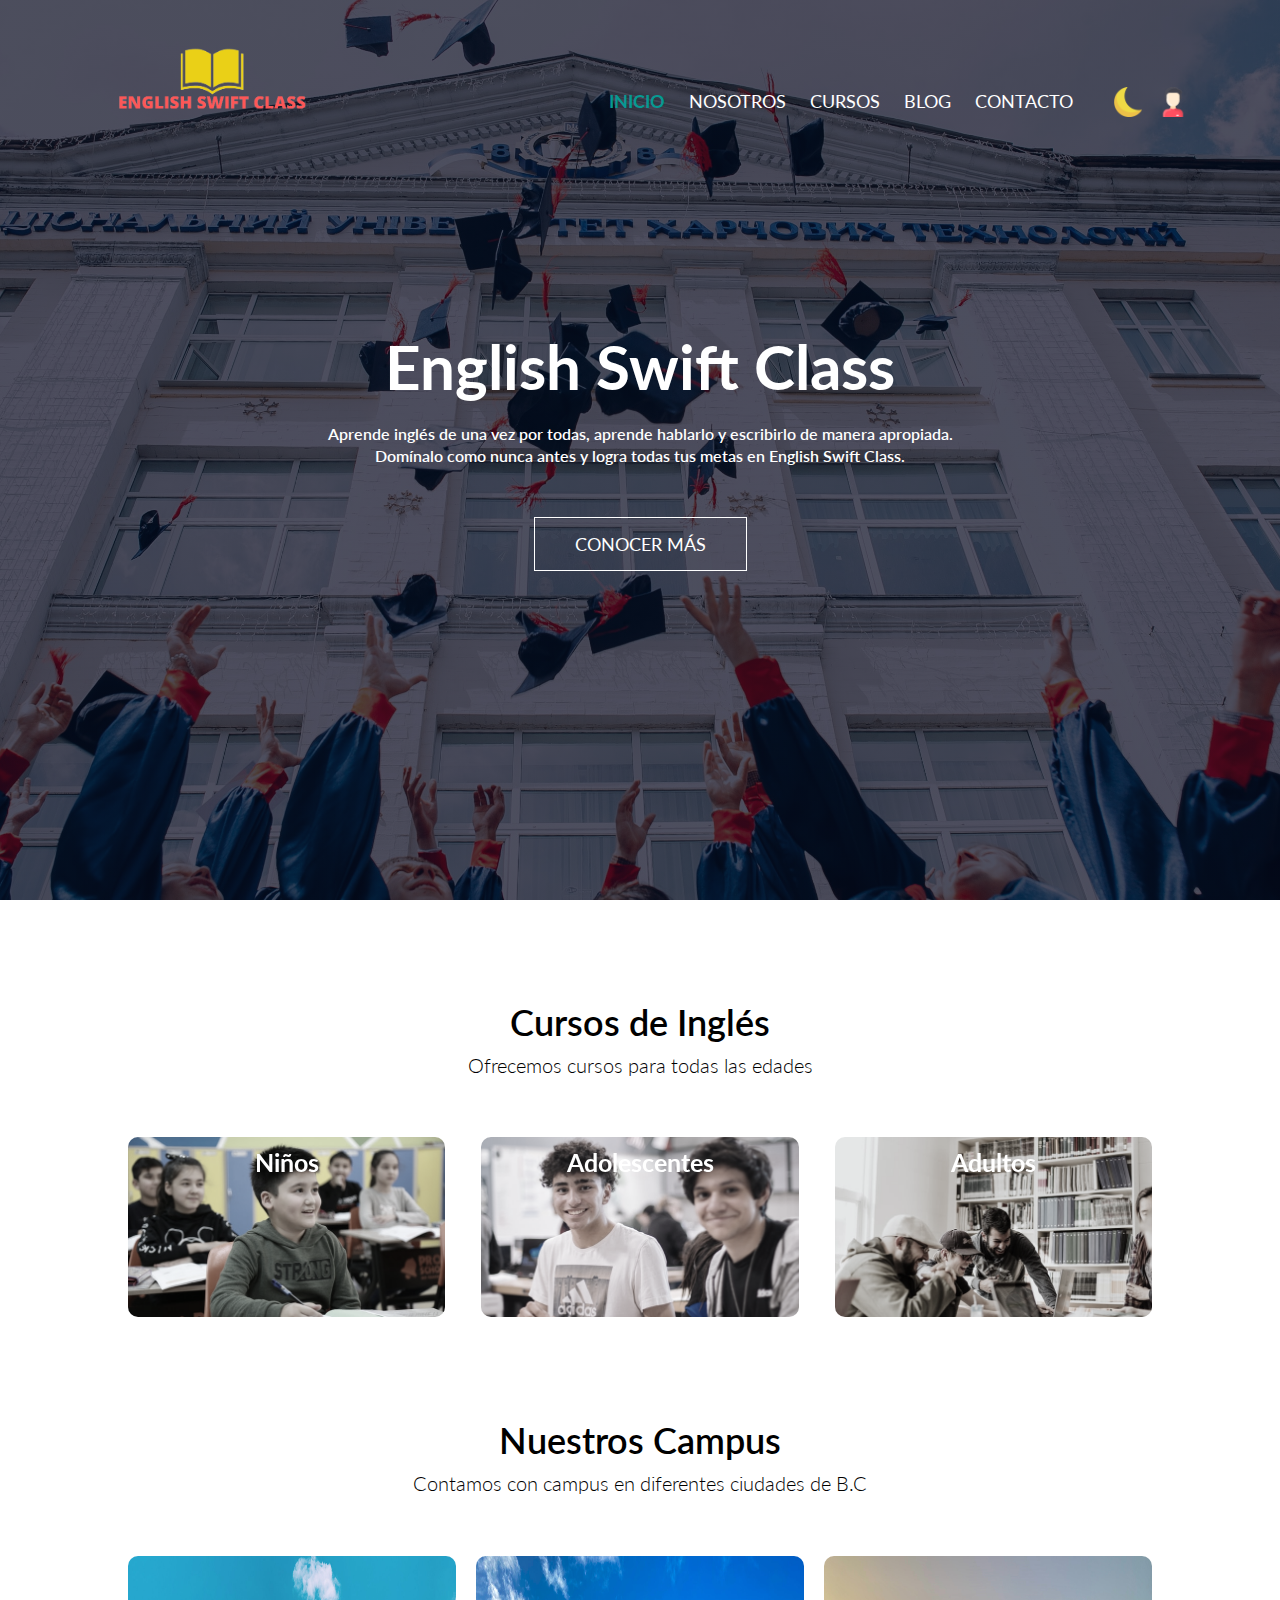
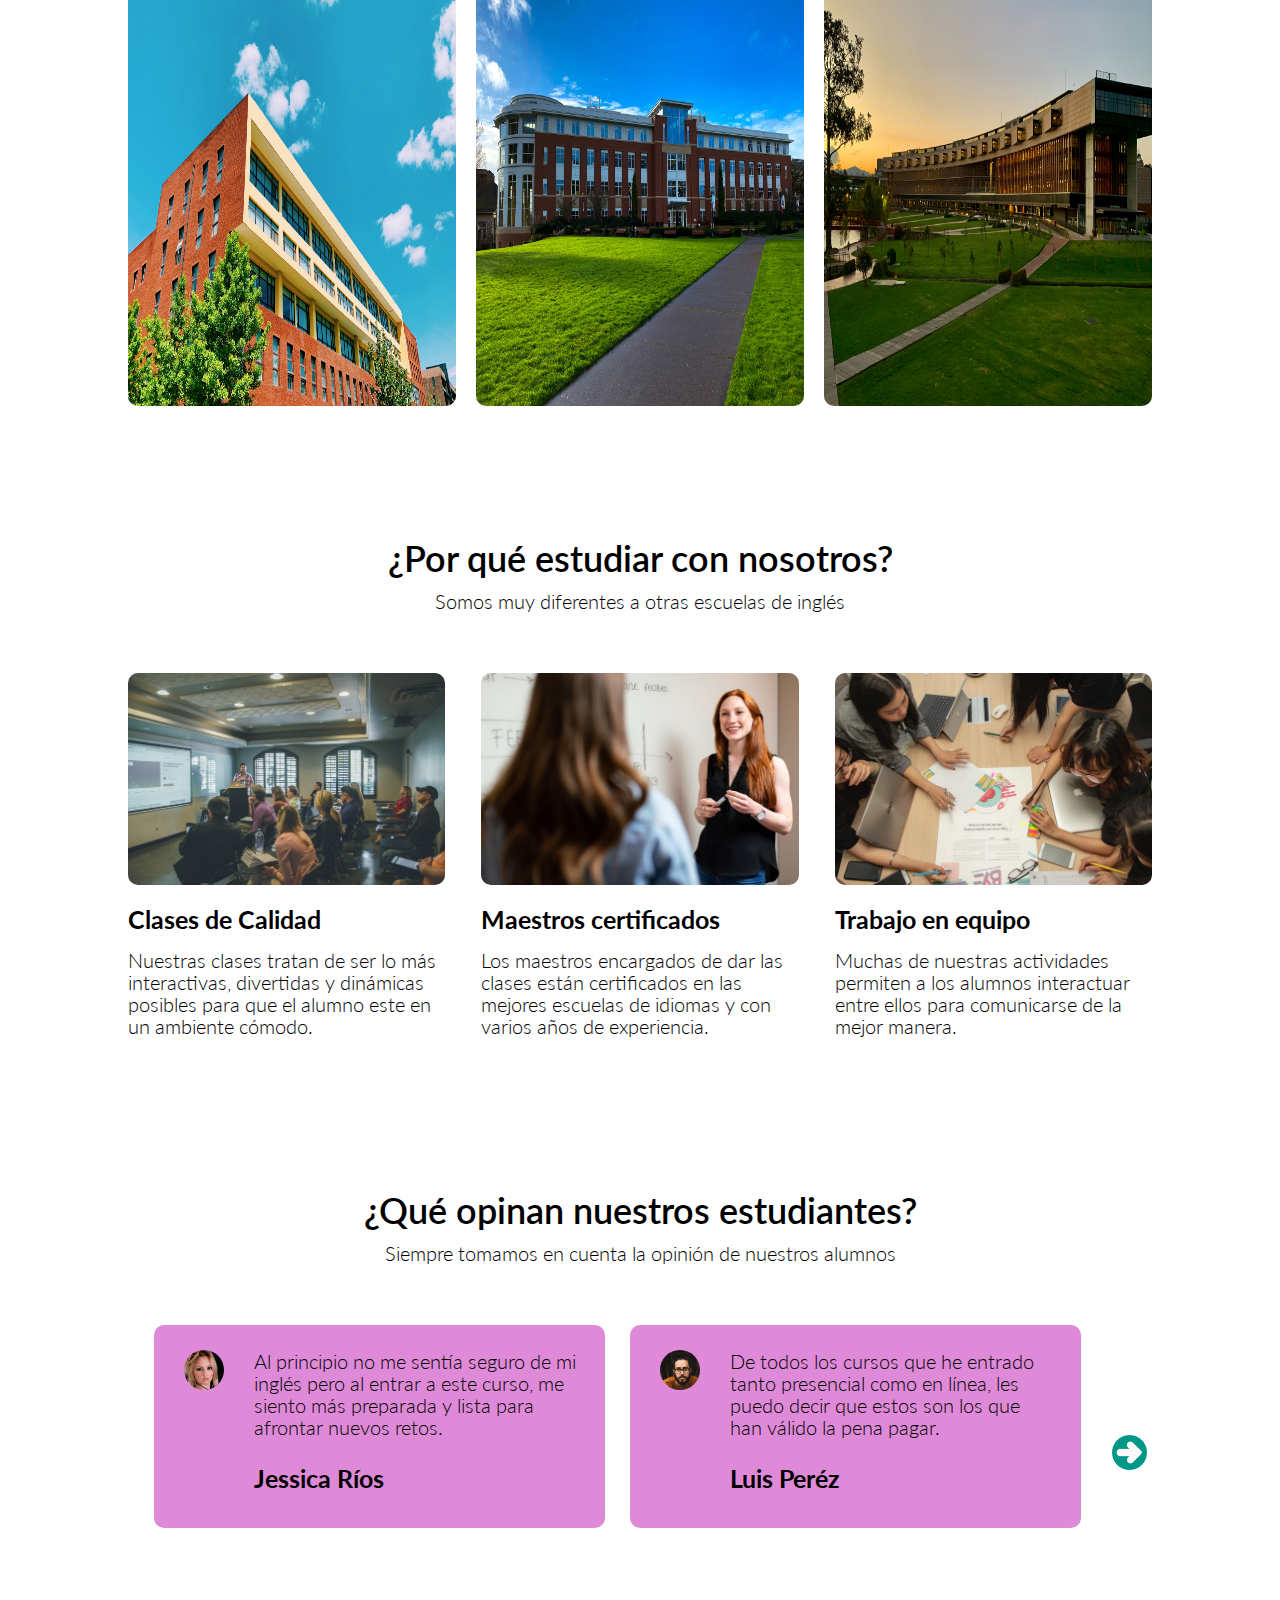
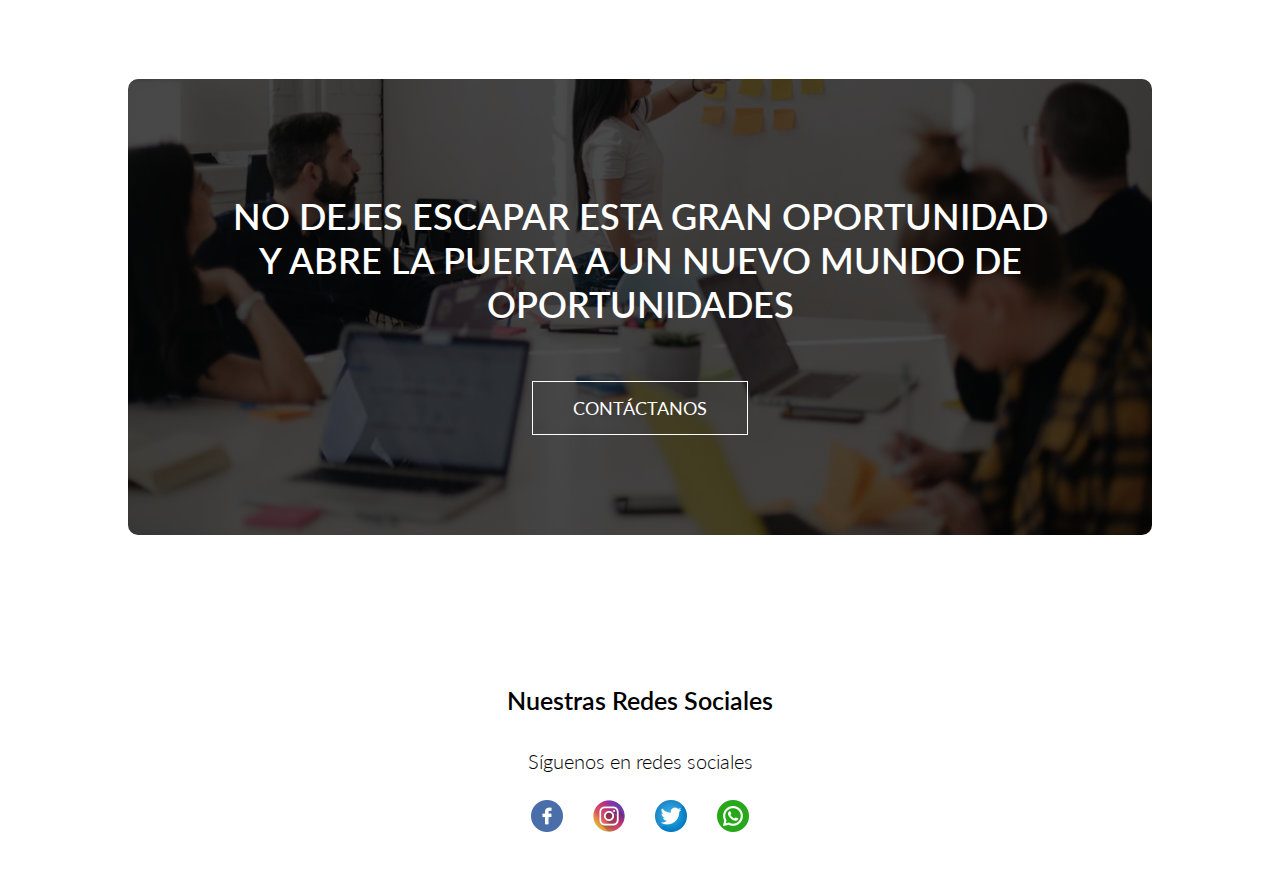
<file: index.html>
<!DOCTYPE html>
<html lang="en">
<head>
    <meta charset="UTF-8">
    <meta http-equiv="X-UA-Compatible" content="IE=edge">
    <meta name="viewport" content="width=device-width, initial-scale=1.0">
    <title>English Swift Class - Escuela de Ingl&eacute;s</title>
    <link rel="stylesheet" href="styles/style.css">
    <link rel="preconnect" href="https://fonts.googleapis.com">
<link rel="preconnect" href="https://fonts.gstatic.com" crossorigin>
<link href="https://fonts.googleapis.com/css2?family=Lato:wght@300;400;700&display=swap" rel="stylesheet">
</head>
<body>
    <!--Inicio del Header-->
    <header class="header-main">

        <!--Navegador-->
        <nav>
            <a href="index.html"><img src="img/logo_switf class.png" alt="logo"></a>

            <div class="nav-links">
                <img class="fas close" src="img/close.png" alt="">
                <ul>
                    <li><a href="index.html">INICIO</a></li>
                    <li><a href="about.html">NOSOTROS</a></li>
                    <li><a href="courses.html">CURSOS</a></li>
                    <li><a href="blog.html">BLOG</a></li>
                    <li><a href="contact.html">CONTACTO</a></li>
                </ul>
            </div>
            <div class="icons-links">
                <img class="fas bars" src="img/menu.png" alt="bars">
                <img class="dark_mode" src="img/moon.png" alt="dark_image">
                <a href="login.html"><img class="user" src="img/man.png" alt="user"></a> 
            </div>

        </nav>
        <!--Fin Navegador-->

        <!--Contenido principal-->
        <div class="main-text">
            <h1>English Swift Class</h1>
            <p>Aprende ingl&eacute;s de una vez por todas, aprende hablarlo y escribirlo de manera apropiada.
                <br>Dom&iacute;nalo como nunca antes y logra todas tus metas en English Swift Class.
            </p>

            <a href="about.html" class="btn more">Conocer m&aacute;S</a>
        </div>
        <!-- Fin Contenido principal-->
    </header>
    <!--Fin del Header-->


    <!--Inicio Main-->
    <main>
        <!--Seccion Cursos-->
        <section class="course">
            <h1>Cursos de Ingl&eacute;s</h1>
            <p>Ofrecemos cursos para todas las edades</p>

            <div class="row">
                <div class="course-col">
                    <h3>Ni&ntilde;os</h3>
                </div>

                <div class="course-col">
                    <h3>Adolescentes</h3>
                </div>

                <div class="course-col">
                    <h3>Adultos</h3>
                </div>
            </div>
    </section>

    <!--Seccion Campus-->
    <section class="campus">
        <h1>Nuestros Campus</h1>
        <p>Contamos con campus en diferentes ciudades de B.C</p>

        <div class="row">
            <div class="campus-col">
                <img src="img/mexicali.jpg" alt="mexicali">
                <div class="layer">
                    <h3>Mexicali</h3>
                </div>
            </div>
            <div class="campus-col">
                <img src="img/tijuana.jpg" alt="tijuana">
                <div class="layer">
                    <h3>Tijuana</h3>
                </div>
            </div>
            <div class="campus-col">
                <img src="img/ensenada.jpg" alt="ensenada">
                <div class="layer">
                    <h3>Ensenada</h3>
                </div>
            </div>
        </div>
    </section>

    <!--Facilidades-->
    <section class="facilities">
        <h1>¿Por qu&eacute; estudiar con nosotros?</h1>
        <p>Somos muy diferentes a otras escuelas de ingl&eacute;s</p>

        <div class="row">
            <div class="facilities-col">
                <img src="img/classes.jpg" alt="clases">
                <h3>Clases de Calidad</h3>
                <p>Nuestras clases tratan de ser lo m&aacute;s interactivas, divertidas y din&aacute;micas posibles
                    para que el alumno este en un ambiente c&oacute;modo.
                </p>
            </div>

            <div class="facilities-col">
                <img src="img/teachers.jpg" alt="maestros">
                <h3>Maestros certificados</h3>
                <p>Los maestros encargados de dar las clases est&aacute;n certificados en las mejores escuelas 
                    de idiomas y con varios a&ntilde;os de experiencia.
                </p>
            </div>

            <div class="facilities-col">
                <img src="img/teamwork.jpg" alt="equipo">
                <h3>Trabajo en equipo</h3>
                <p>Muchas de nuestras actividades permiten a los alumnos 
                interactuar entre ellos para comunicarse de la mejor manera.
                </p>
            </div>
        </div>
    </section>

    <!--Testimonios-->
    <section class="testimonials">
        <h1>¿Qu&eacute; opinan nuestros estudiantes?</h1>
        <p>Siempre tomamos en cuenta la opini&oacute;n de nuestros alumnos</p>

        <div class="row">
            <div class="arrows">
                <img class="back" src="img/left-arrow.png" alt="back">
            </div>

            <div class="testimonials-col">
                <img src="img/user1.jpg" alt="user1">
                <div>
                    <p>Al principio no me sent&iacute;a seguro de mi ingl&eacute;s pero 
                        al entrar a este curso, me siento m&aacute;s preparada y lista para afrontar nuevos retos.
                    </p>
                    <h3>Jessica R&iacute;os</h3>
                </div>
            </div>

            <div class="testimonials-col">
                <img src="img/user2.jpg" alt="user2">
                <div>
                    <p>De todos los cursos que he entrado tanto presencial como en l&iacute;nea, les puedo decir
                        que estos son los que han v&aacute;lido la pena pagar.
                    </p>
                    <h3>Luis Per&eacute;z</h3>
                </div>
            </div>

            <div id="testimonials2">
                <img src="img/user3.jpg" alt="user3">
            </div>
            
            <div id="testimonials2">
                <img src="img/user4.png" alt="user4">
            </div>

            <div class="arrows">
                <img class="next" src="img/right-arrow.png" alt="next">
            </div>
            
        </div>
        
    </section>

    <!--Contactar-->
    <section class="banner">
        <h1>NO DEJES ESCAPAR ESTA GRAN OPORTUNIDAD <br> Y ABRE LA PUERTA A UN NUEVO MUNDO DE OPORTUNIDADES</h1>
        <a href="contact.html" class="btn more">cont&aacute;ctanos</a>
    </section>

    </main>
    <!--Fin del Main-->


    <!--Footer-->
    <footer>
        <h4>Nuestras Redes Sociales</h4>
        <p>S&iacute;guenos en redes sociales</p>
        <div class="icons">
            <img src="img/facebook.png" alt="facebook">
            <img src="img/instagram.png" alt="instagram">
            <img src="img/gorjeo.png" alt="twitter">
            <img src="img/whatsapp.png" alt="whatsapp">
        </div>
    </footer>

    <!--Fin Footer-->
    <script src="js/script.js"></script>
</body>
</html>
</file>
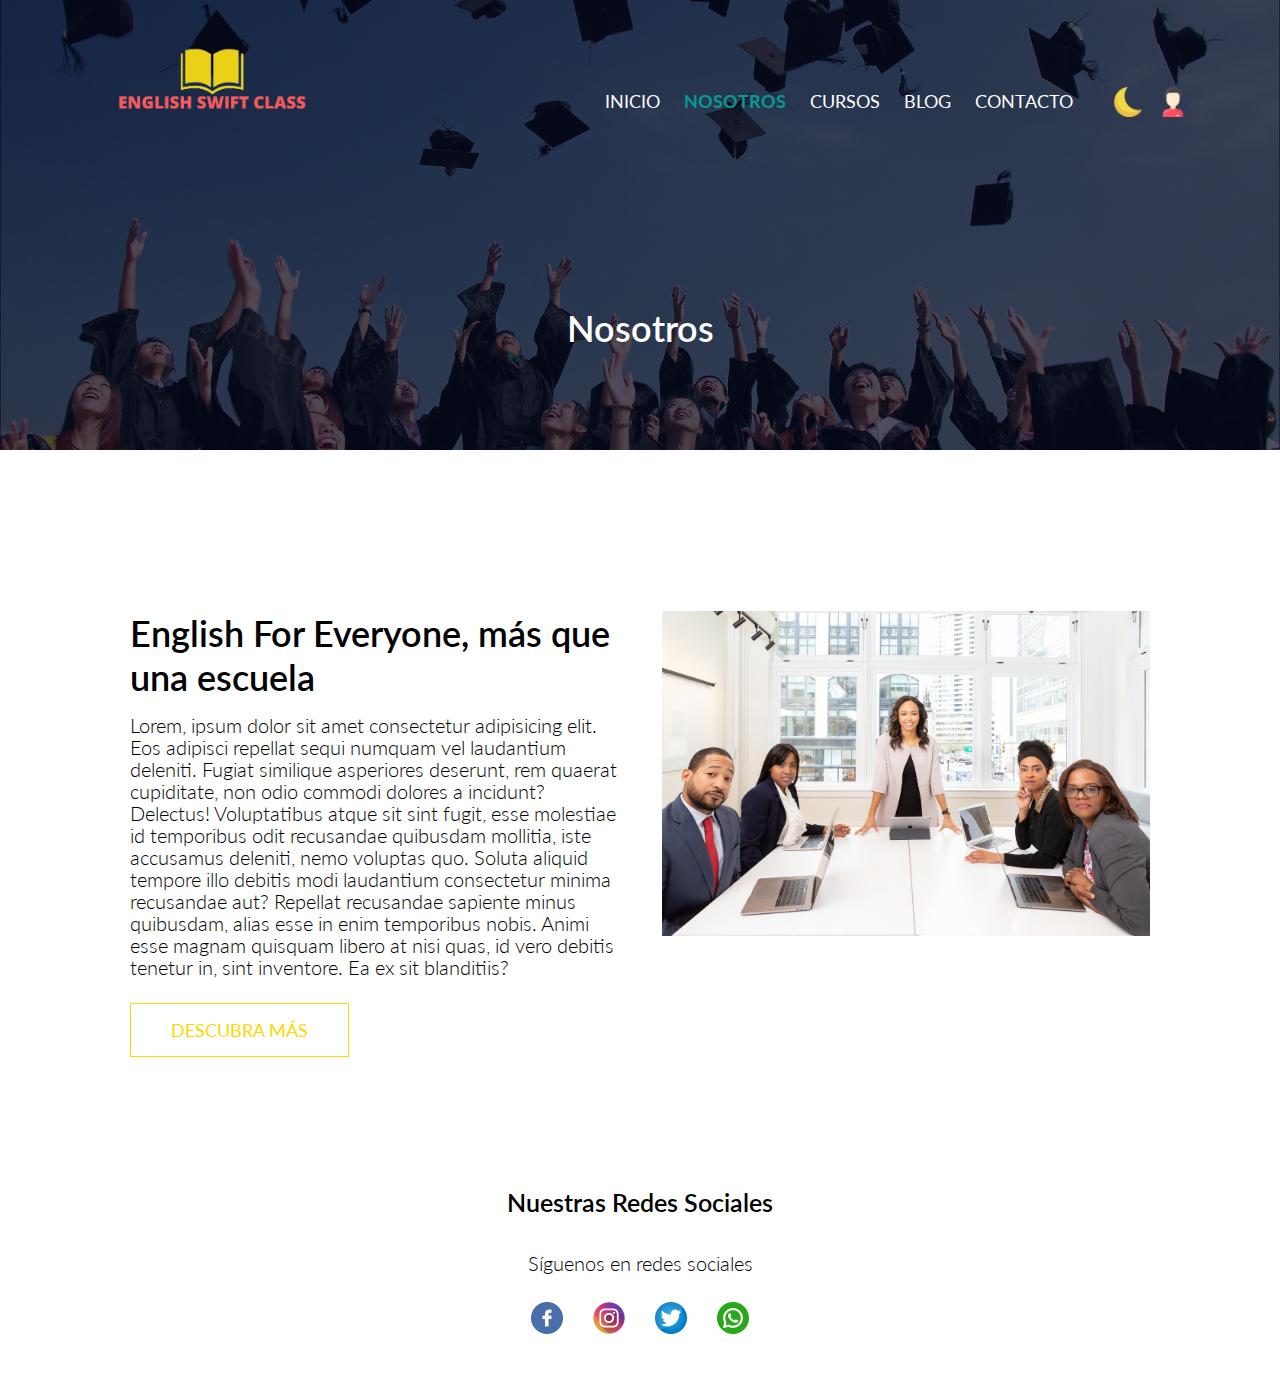
<file: about.html>
<!DOCTYPE html>
<html lang="en">

<head>
    <meta charset="UTF-8">
    <meta http-equiv="X-UA-Compatible" content="IE=edge">
    <meta name="viewport" content="width=device-width, initial-scale=1.0">
    <title>English For Everyone - Escuela de Ingl&eacute;s</title>
    <link rel="stylesheet" href="styles/style.css">
    <link rel="preconnect" href="https://fonts.googleapis.com">
    <link rel="preconnect" href="https://fonts.gstatic.com" crossorigin>
    <link href="https://fonts.googleapis.com/css2?family=Lato:wght@300;400;700&display=swap" rel="stylesheet">
</head>

<body>
    <!--Inicio del Header-->
    <section class="sub-header">

        <!--Navegador-->
        <nav>
            <a href="index.html"><img src="img/logo_switf class.png" alt="logo"></a>

            <div class="nav-links">
                <img class="fas close" src="img/close.png" alt="">
                <ul>
                    <li><a href="index.html">INICIO</a></li>
                    <li><a href="about.html">NOSOTROS</a></li>
                    <li><a href="courses.html">CURSOS</a></li>
                    <li><a href="blog.html">BLOG</a></li>
                    <li><a href="contact.html">CONTACTO</a></li>
                </ul>
            </div>
            <div class="icons-links">
                <img class="fas bars" src="img/menu.png" alt="bars">
                <img class="dark_mode" src="img/moon.png" alt="dark_image">
                <a href="login.html"><img class="user" src="img/man.png" alt="user"></a> 
            </div>
        </nav>
        <h1>Nosotros</h1>
        <!--Fin Navegador-->
    </section>

    <!--About us Content-->

    <section class="about-us">
        <div class="row">
            <div class="about-col">
                <h1>English For Everyone, m&aacute;s que una escuela</h1>
                <p>Lorem, ipsum dolor sit amet consectetur adipisicing elit. Eos adipisci repellat sequi numquam vel
                    laudantium deleniti. Fugiat similique asperiores deserunt, rem quaerat cupiditate, non odio commodi
                    dolores a incidunt? Delectus!
                    Voluptatibus atque sit sint fugit, esse molestiae id temporibus odit recusandae quibusdam mollitia,
                    iste accusamus deleniti, nemo voluptas quo. Soluta aliquid tempore illo debitis modi laudantium
                    consectetur minima recusandae aut?
                    Repellat recusandae sapiente minus quibusdam, alias esse in enim temporibus nobis. Animi esse magnam
                    quisquam libero at nisi quas, id vero debitis tenetur in, sint inventore. Ea ex sit blanditiis?</p>
                <a href="" class="btn more gold">Descubra m&aacute;s</a>
            </div>
            <div class="about-col">
                <img src="img/about.jpg" alt="">
            </div>
        </div>
    </section>

    <!--Footer-->
    <footer>
        <h4>Nuestras Redes Sociales</h4>
        <p>S&iacute;guenos en redes sociales</p>
        <div class="icons">
            <img src="img/facebook.png" alt="facebook">
            <img src="img/instagram.png" alt="instagram">
            <img src="img/gorjeo.png" alt="twitter">
            <img src="img/whatsapp.png" alt="whatsapp">
        </div>
    </footer>
    <!--Fin Footer-->
    <script src="js/script.js"></script>
</body>

</html>
</file>
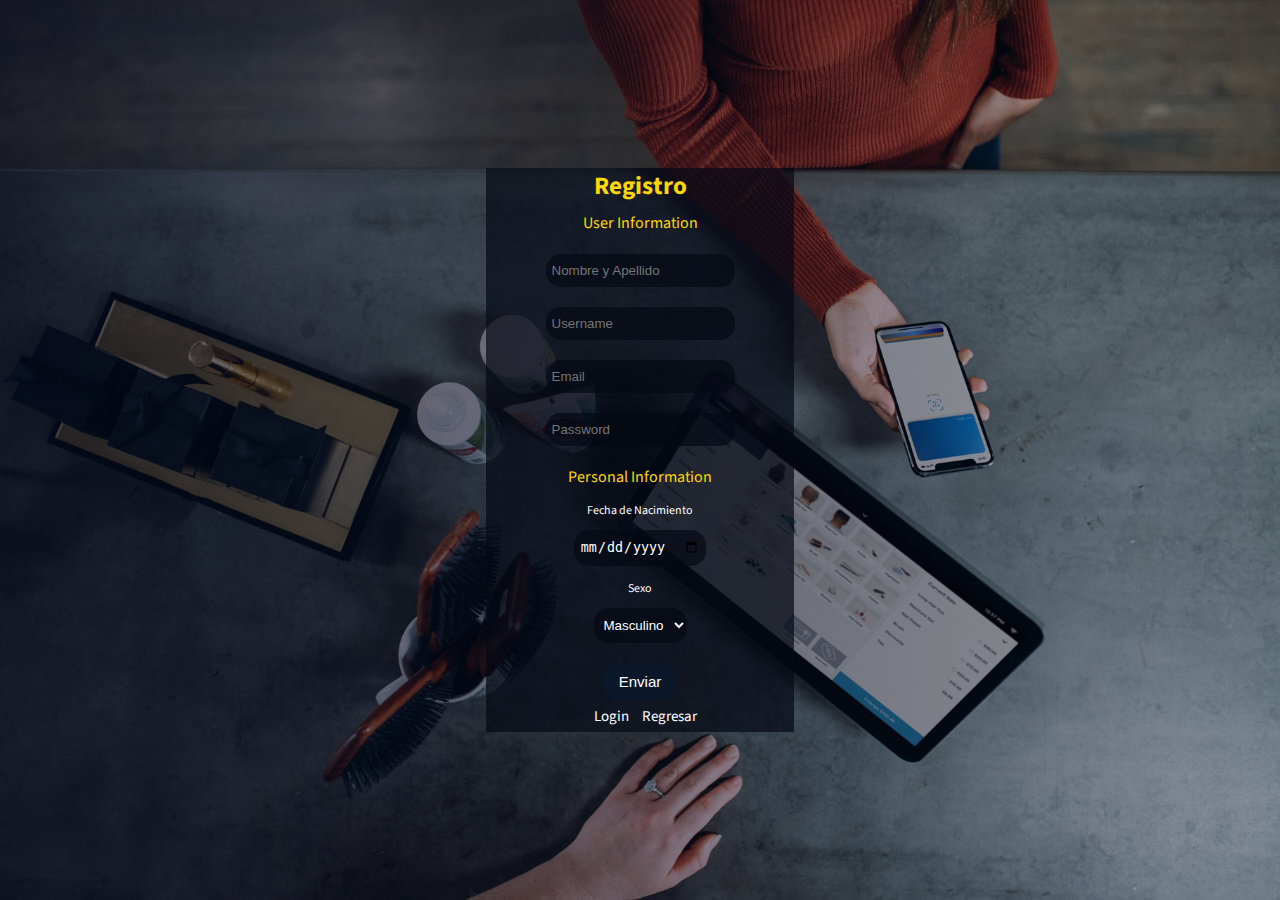
<file: account.html>
<!DOCTYPE html>
<html lang="en">
<head>
    <meta charset="UTF-8">
    <meta http-equiv="X-UA-Compatible" content="IE=edge">
    <meta name="viewport" content="width=device-width, initial-scale=1.0">
    <link rel="stylesheet" href="styles/login_style.css">
    <link rel="stylesheet" href="https://cdnjs.cloudflare.com/ajax/libs/font-awesome/6.1.0/css/all.min.css" integrity="sha512-10/jx2EXwxxWqCLX/hHth/vu2KY3jCF70dCQB8TSgNjbCVAC/8vai53GfMDrO2Emgwccf2pJqxct9ehpzG+MTw==" crossorigin="anonymous" referrerpolicy="no-referrer" />
    <link rel="preconnect" href="https://fonts.googleapis.com">
<link rel="preconnect" href="https://fonts.gstatic.com" crossorigin>
<link href="https://fonts.googleapis.com/css2?family=Outfit:wght@500&family=PT+Sans+Narrow&family=Sedgwick+Ave&family=Source+Sans+Pro:ital@0;1&display=swap" rel="stylesheet">
    <title>Document</title>
</head>
<body>
        <!--Login to access to main page with username-->
        <form class="account" action=""method="post">
            <h2>Registro</h2>
            <fieldset class="account_user">
                <legend>User Information</legend>
                <div>
                    <input class="user_input"   type="text" name="" id="" placeholder="Nombre y Apellido" required="required">
                </div>

                <div>
                    <input class="user_input" type="text" name="" id="" placeholder="Username" required="required">
                </div>

                <div>
                    <input class="user_input" type="email" name="" id="" placeholder="Email" required="required">
                </div>

                <div>
                    <input class="user_input" type="password" name="" id="" placeholder="Password" required="required">
                </div>

            </fieldset>
    
            <fieldset class="account_personal">
                <legend>Personal Information</legend>
                <label for="fecha">Fecha de Nacimiento</label>
                <div>
                    <input type="date" name="fecha" id="fecha">
                </div>

                <label for="sex">Sexo</label>
                <div>
                    <select name="sex" id="sex">
                        <option value="M">Masculino</option>
                        <option value="F">Femenino</option>
                    </select>
                </div>

            </fieldset>
            <div class="form_submit">
                <input class="btn_create"type="submit" value="Enviar" placeholder="Enviar">
            </div>
    
            <div class="options">
                <a class="link_submit" href="login.html">Login</a>
                <a class="link_submit" href="index.html">Regresar </a>
            </div>
            </form>
</body>
</html>
</file>
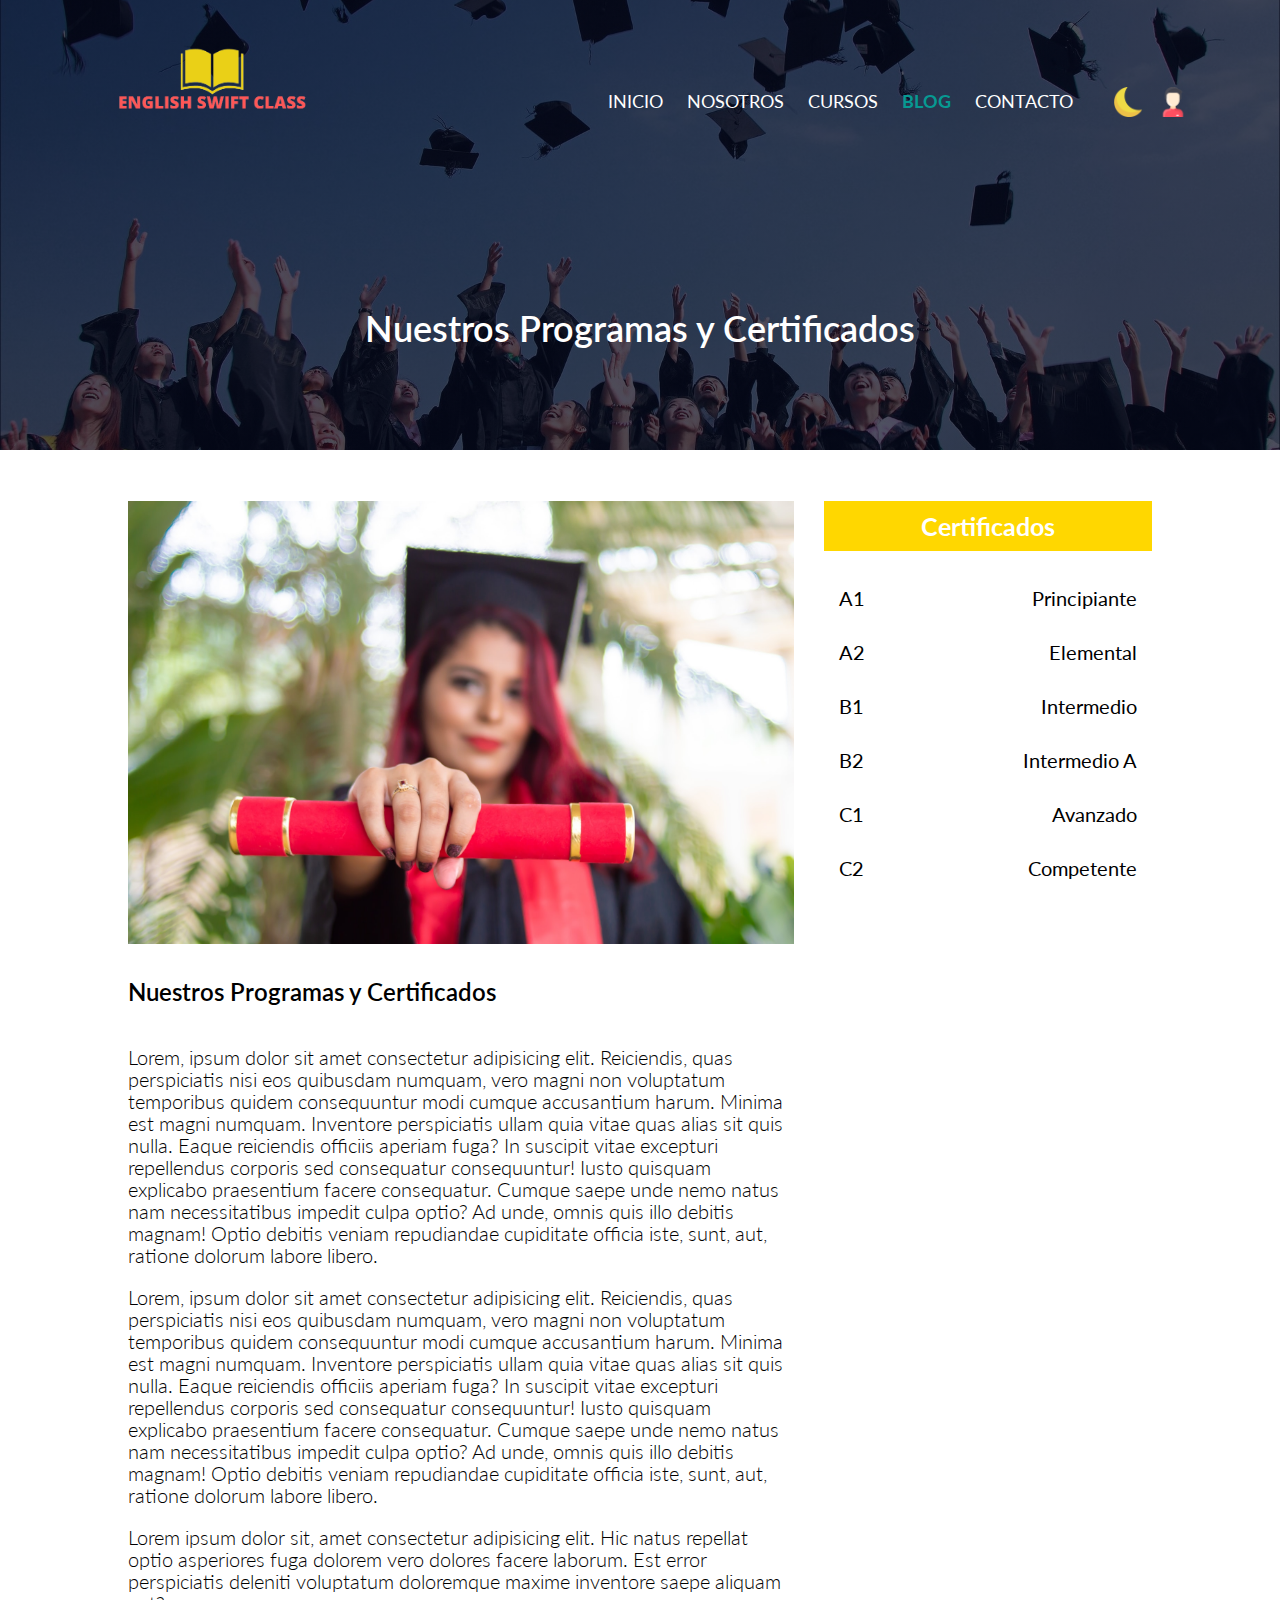
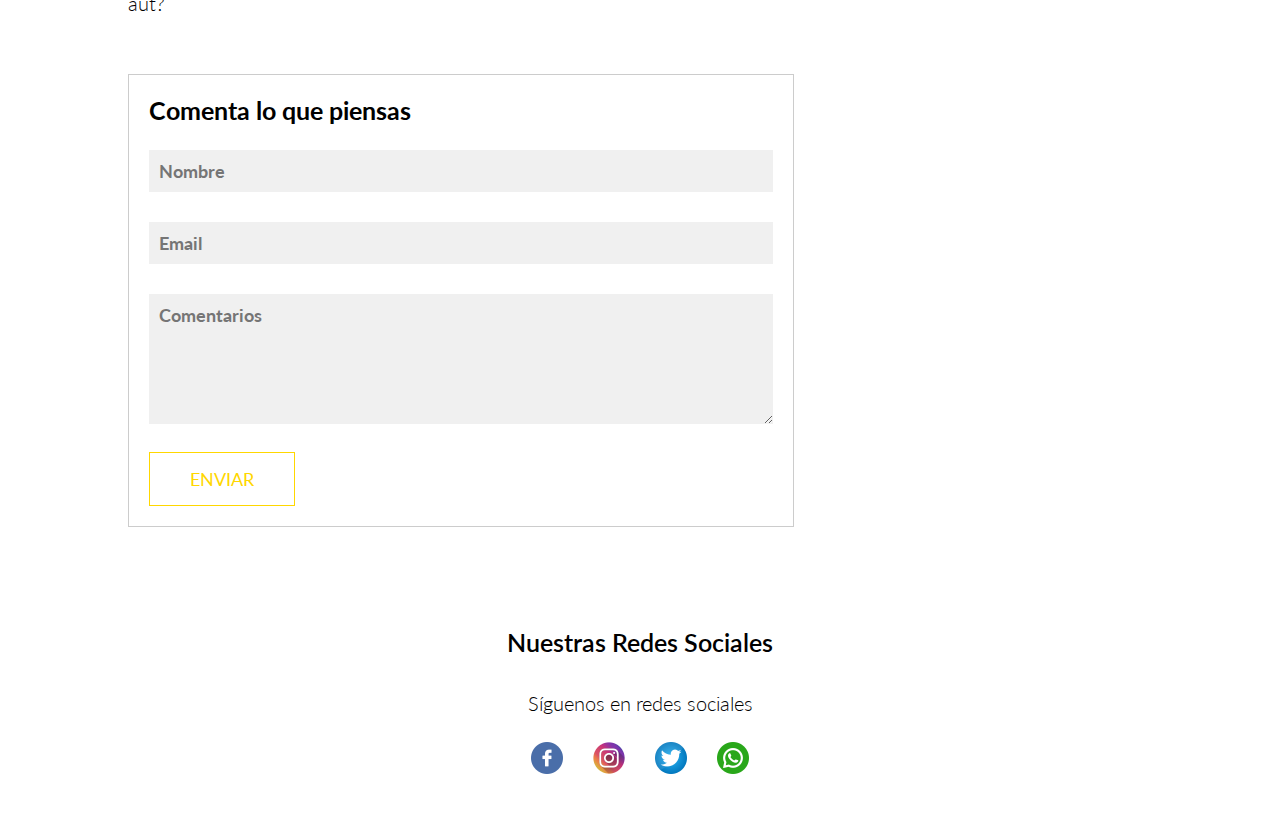
<file: blog.html>
<!DOCTYPE html>
<html lang="en">

<head>
    <meta charset="UTF-8">
    <meta http-equiv="X-UA-Compatible" content="IE=edge">
    <meta name="viewport" content="width=device-width, initial-scale=1.0">
    <title>English For Everyone - Escuela de Ingl&eacute;s</title>
    <link rel="stylesheet" href="styles/style.css">
    <link rel="preconnect" href="https://fonts.googleapis.com">
    <link rel="preconnect" href="https://fonts.gstatic.com" crossorigin>
    <link href="https://fonts.googleapis.com/css2?family=Lato:wght@300;400;700&display=swap" rel="stylesheet">
</head>

<body>
    <!--Inicio del Header-->
    <section class="sub-header">

        <!--Navegador-->
        <nav>
            <a href="index.html"><img src="img/logo_switf class.png" alt="logo"></a>

            <div class="nav-links">
                <img class="fas close" src="img/close.png" alt="">
                <ul>
                    <li><a href="index.html">INICIO</a></li>
                    <li><a href="about.html">NOSOTROS</a></li>
                    <li><a href="courses.html">CURSOS</a></li>
                    <li><a href="blog.html">BLOG</a></li>
                    <li><a href="contact.html">CONTACTO</a></li>
                </ul>
            </div>
            <div class="icons-links">
                <img class="fas bars" src="img/menu.png" alt="bars">
                <img class="dark_mode" src="img/moon.png" alt="dark_image">
                <a href="login.html"><img class="user" src="img/man.png" alt="user"></a> 
            </div>
        </nav>
        <h1>Nuestros Programas y Certificados</h1>
        <!--Fin Navegador-->
    </section>

    <!--Blog Content-->
    <section class="blog-content">
        <div class="row">
            <div class="blog-left">
                <img src="img/certificate.jpg" alt="certificado">
                <h2>Nuestros Programas y Certificados</h2>
                <p>Lorem, ipsum dolor sit amet consectetur adipisicing elit. Reiciendis, quas perspiciatis nisi eos
                    quibusdam numquam, vero magni non voluptatum temporibus quidem consequuntur modi cumque accusantium
                    harum. Minima est magni numquam.
                    Inventore perspiciatis ullam quia vitae quas alias sit quis nulla. Eaque reiciendis officiis aperiam
                    fuga? In suscipit vitae excepturi repellendus corporis sed consequatur consequuntur! Iusto quisquam
                    explicabo praesentium facere consequatur.
                    Cumque saepe unde nemo natus nam necessitatibus impedit culpa optio? Ad unde, omnis quis illo
                    debitis magnam! Optio debitis veniam repudiandae cupiditate officia iste, sunt, aut, ratione dolorum
                    labore libero.</p> 

                <p>Lorem, ipsum dolor sit amet consectetur adipisicing elit. Reiciendis, quas perspiciatis nisi eos
                    quibusdam numquam, vero magni non voluptatum temporibus quidem consequuntur modi cumque accusantium
                    harum. Minima est magni numquam.
                    Inventore perspiciatis ullam quia vitae quas alias sit quis nulla. Eaque reiciendis officiis aperiam
                    fuga? In suscipit vitae excepturi repellendus corporis sed consequatur consequuntur! Iusto quisquam
                    explicabo praesentium facere consequatur.
                    Cumque saepe unde nemo natus nam necessitatibus impedit culpa optio? Ad unde, omnis quis illo
                    debitis magnam! Optio debitis veniam repudiandae cupiditate officia iste, sunt, aut, ratione dolorum
                    labore libero.</p>

                <p>Lorem ipsum dolor sit, amet consectetur adipisicing elit. Hic natus repellat optio asperiores fuga
                    dolorem vero dolores facere laborum. Est error perspiciatis deleniti voluptatum doloremque maxime
                    inventore saepe aliquam aut?</p>


                    <div class="comment-box">
                        <h3>Comenta lo que piensas</h3>

                        <form action="" class="comment-form">
                            <input type="text" name="" id="" placeholder="Nombre">
                            <input type="email" name="" id="" placeholder="Email">
                            <textarea name="" id="" rows="5" placeholder="Comentarios"></textarea>
                            <button type="submit" class="btn more gold">ENVIAR</button>
                        </form>
                    </div>

            </div>
            <div class="blog-right">
                <h3>Certificados</h3>
            </div>
        </div>
    </section>

    <!--Footer-->
    <footer>
        <h4>Nuestras Redes Sociales</h4>
        <p>S&iacute;guenos en redes sociales</p>
        <div class="icons">
            <img src="img/facebook.png" alt="facebook">
            <img src="img/instagram.png" alt="instagram">
            <img src="img/gorjeo.png" alt="twitter">
            <img src="img/whatsapp.png" alt="whatsapp">
        </div>
    </footer>

    <!--Fin Footer-->
    <script src="js/script.js"></script>
</body>

</html>
</file>
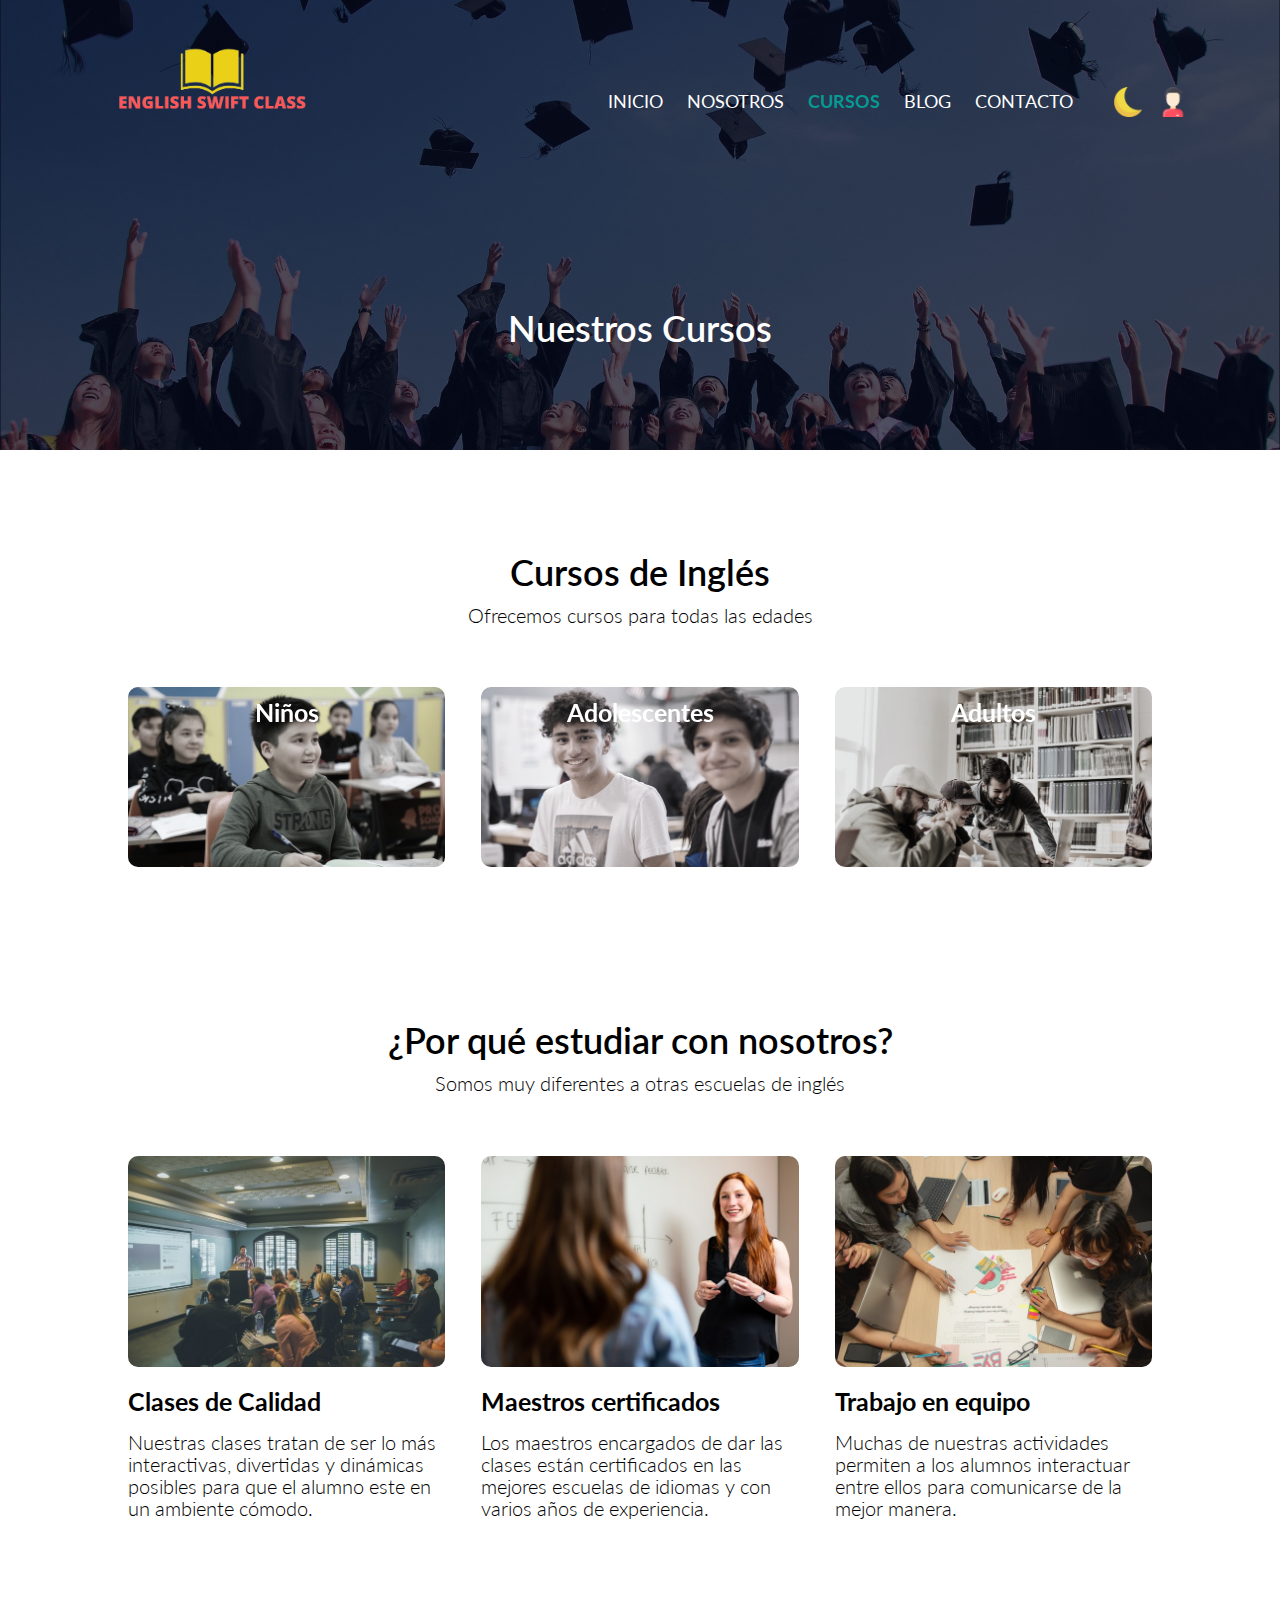
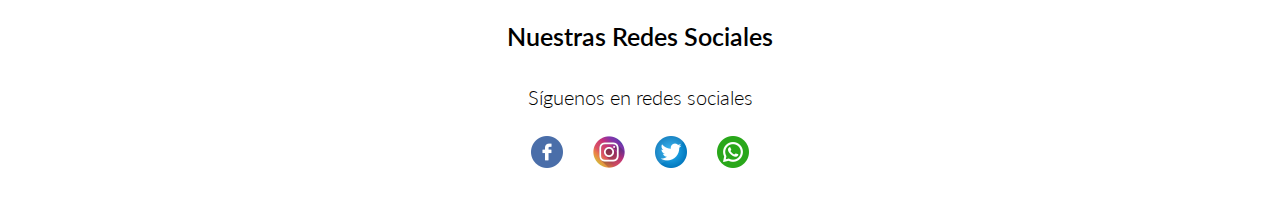
<file: courses.html>
<!DOCTYPE html>
<html lang="en">

<head>
    <meta charset="UTF-8">
    <meta http-equiv="X-UA-Compatible" content="IE=edge">
    <meta name="viewport" content="width=device-width, initial-scale=1.0">
    <title>English For Everyone - Escuela de Ingl&eacute;s</title>
    <link rel="stylesheet" href="styles/style.css">
    <link rel="preconnect" href="https://fonts.googleapis.com">
    <link rel="preconnect" href="https://fonts.gstatic.com" crossorigin>
    <link href="https://fonts.googleapis.com/css2?family=Lato:wght@300;400;700&display=swap" rel="stylesheet">
</head>

<body>
    <!--Inicio del Header-->
    <section class="sub-header">

        <!--Navegador-->
        <nav>
            <a href="index.html"><img src="img/logo_switf class.png" alt="logo"></a>

            <div class="nav-links">
                <img class="fas close" src="img/close.png" alt="">
                <ul>
                    <li><a href="index.html">INICIO</a></li>
                    <li><a href="about.html">NOSOTROS</a></li>
                    <li><a href="courses.html">CURSOS</a></li>
                    <li><a href="blog.html">BLOG</a></li>
                    <li><a href="contact.html">CONTACTO</a></li>
                </ul>
            </div>
            <div class="icons-links">
                <img class="fas bars" src="img/menu.png" alt="bars">
                <img class="dark_mode" src="img/moon.png" alt="dark_image">
                <a href="login.html"><img class="user" src="img/man.png" alt="user"></a> 
            </div>
        </nav>
        <h1>Nuestros Cursos</h1>
        <!--Fin Navegador-->
    </section>

    <!--Cursos-->

    <section class="course">
        <h1>Cursos de Ingl&eacute;s</h1>
        <p>Ofrecemos cursos para todas las edades</p>

        <div class="row">
            <div class="course-col">
                <h3>Niños</h3>
            </div>

            <div class="course-col">
                <h3>Adolescentes</h3>
            </div>

            <div class="course-col">
                <h3>Adultos</h3>
            </div>
        </div>
    </section>


    <!--Facilities-->

    <section class="facilities">
        <h1>¿Por qu&eacute; estudiar con nosotros?</h1>
        <p>Somos muy diferentes a otras escuelas de ingl&eacute;s</p>

        <div class="row">
            <div class="facilities-col">
                <img src="img/classes.jpg" alt="clases">
                <h3>Clases de Calidad</h3>
                <p>Nuestras clases tratan de ser lo m&aacute;s interactivas, divertidas y din&aacute;micas posibles
                    para que el alumno este en un ambiente c&oacute;modo.
                </p>
            </div>

            <div class="facilities-col">
                <img src="img/teachers.jpg" alt="maestros">
                <h3>Maestros certificados</h3>
                <p>Los maestros encargados de dar las clases est&aacute;n certificados en las mejores escuelas 
                    de idiomas y con varios a&ntilde;os de experiencia.
                </p>
            </div>

            <div class="facilities-col">
                <img src="img/teamwork.jpg" alt="equipo">
                <h3>Trabajo en equipo</h3>
                <p>Muchas de nuestras actividades permiten a los alumnos 
                    interactuar entre ellos para comunicarse de la mejor manera.
                </p>
            </div>
        </div>
    </section>


    <!--Footer-->
    <footer>
        <h4>Nuestras Redes Sociales</h4>
        <p>S&iacute;guenos en redes sociales</p>
        <div class="icons">
            <img src="img/facebook.png" alt="facebook">
            <img src="img/instagram.png" alt="instagram">
            <img src="img/gorjeo.png" alt="twitter">
            <img src="img/whatsapp.png" alt="whatsapp">
        </div>
    </footer>

    <!--Fin Footer-->
    <script src="js/script.js"></script>
</body>

</html>
</file>
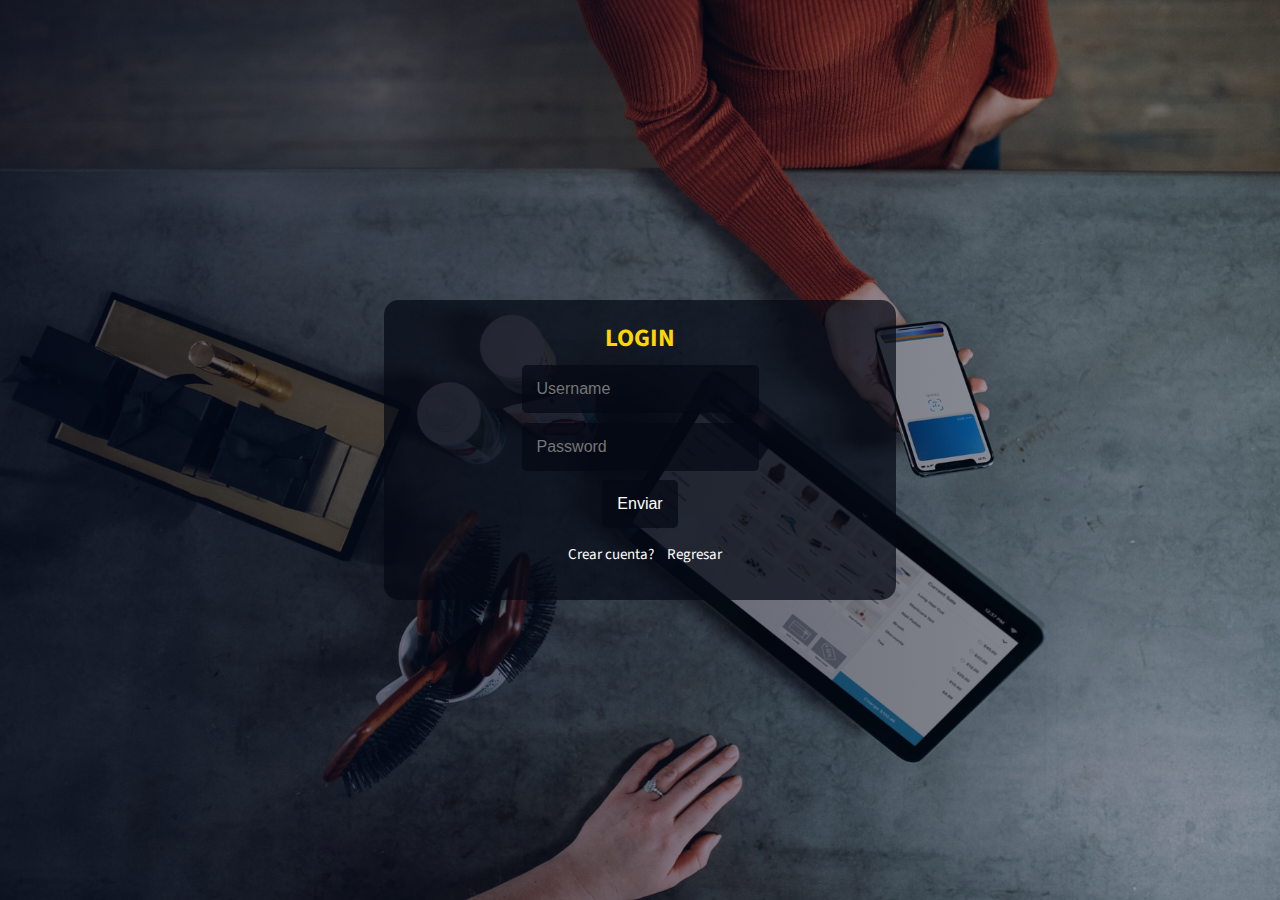
<file: login.html>
<!DOCTYPE html>
<html lang="en">
<head>
    <meta charset="UTF-8">
    <meta http-equiv="X-UA-Compatible" content="IE=edge">
    <meta name="viewport" content="width=device-width, initial-scale=1.0">
    <link rel="stylesheet" href="styles/login_style.css">
    <link rel="stylesheet" href="https://cdnjs.cloudflare.com/ajax/libs/font-awesome/6.1.0/css/all.min.css" integrity="sha512-10/jx2EXwxxWqCLX/hHth/vu2KY3jCF70dCQB8TSgNjbCVAC/8vai53GfMDrO2Emgwccf2pJqxct9ehpzG+MTw==" crossorigin="anonymous" referrerpolicy="no-referrer" />
    <link rel="preconnect" href="https://fonts.googleapis.com">
<link rel="preconnect" href="https://fonts.gstatic.com" crossorigin>
<link href="https://fonts.googleapis.com/css2?family=Outfit:wght@500&family=PT+Sans+Narrow&family=Sedgwick+Ave&family=Source+Sans+Pro:ital@0;1&display=swap" rel="stylesheet">
<title>Login English Swift Class</title>
</head>
<body>
    <!--Login to access to main page with username-->
    <form class="login" action=""method="post">
        <h2>LOGIN   <i class="fa-solid fa-user"></i></h2>

        <div>
            <input class="form_input" type="text" name="" id="" placeholder="Username" required="required">
        </div>

        <div>
            <input class="form_input" type="password" name="" id="" placeholder="Password" required="required">
        </div>

        <div class="form_submit">
            <input class="btn_submit"type="submit" value="Enviar" placeholder="Enviar">
        </div>

        <div class="options">
            <a class="link_submit" href="account.html">Crear cuenta?</a>
            <a class="link_submit" href="index.html">Regresar </a>
        </div>
        </form>
</body>
</html>
</file>
<file: styles/style.css>
:root{
    --color_blanco:white;
    --color_dorado:gold;
    --color_verde:#41BA0B;
    --color_rojo:rgba(184, 18, 18, 0.863);
}

*,*::before,*::after{
    margin: 0;
    padding: 0;
    box-sizing: border-box;
    font-family: 'Lato', sans-serif;
}

/*1. Header*/
.header-main{
    min-height: 100vh;
    width: 100%;
    background: linear-gradient(rgba(4,9,30,0.7),rgba(4,9,30,0.7)),url('../img/university_english1.jpg');
    background-position: center;
    background-size: cover;
    position: relative;
}

a{
    text-transform: uppercase;
}

nav{
    display: flex;
    padding:2% 6%;
    justify-content: space-between;
    align-items: center;
}

nav img{
    width:270px;
}

.nav-links{
    flex:1;
    text-align:right;
}

.nav-links ul li{
    list-style: none;
    display: inline-block;
    padding: 8px 10px;
    position: relative;
}
.nav-links ul li a{
    color: var(--color_blanco);
    text-decoration: none;
    font-size: 18px;
}

.nav-links ul li::after{
    content: '';
    width: 0%;
    height: 5px;
    background: var(--color_rojo);
    display: block;
    margin: auto;
    transition: 0.5s ease-in-out;
}

.nav-links ul li:hover::after{
    width: 100%;
}

.main-text{
    width: 90%;
    color: var(--color_blanco);
    position: absolute;
    top: 50%;
    left: 50%;
    transform: translate(-50%,-50%);
    text-align:center;
}

.main-text h1{
    font-size: 62px;
    font-weight: bolder;
}

.main-text p{
    margin:10px 0 40px;
    font-size:16px;
    color: var(--color_blanco);
    font-weight: 600;
}
.btn{
    display: inline-block;
    text-decoration: none;
    color: var(--color_blanco);
    border: 1px solid var(--color_blanco);
    padding: 15px 40px;
    font-size: 18px;
    background: transparent;
    position: relative;
    cursor: pointer;
}

.more:hover{
    border: 1px solid var(--color_dorado);
    background: var(--color_dorado);
    transition:1s ease-in;
}

.icons-links{
    display: flex;
    padding:10px 15px;
}

nav .fas{
    height:30px;
    width: 30px;
    display: none;
}

.icons-links .dark_mode,.user{
    height:30px;
    width: 30px;
    margin-left: 15px;
}

.darkmode_bg{
    background-color: #1B1212;
    color: white;
}

/*Media query para header*/

@media(max-width:768px){
    .nav-links ul li{
        padding: 8px 4px;
    }
    .nav-links ul li a{
        font-size:19px;
    }

    nav img{
        width: 150px;
        height:130px;
    }

    .main-text p{
        font-size:20px;
        line-height:30px;
    }

    .btn{
        font-size:20px;
    }
}

@media(max-width:720px){
    .main-text h1{
        font-size:25px;
    }
    
    .nav-links ul li{
        display: block;
    }

    .nav-links{
        position:fixed;
        background: var(--color_dorado);
        height:100vh;
        width: 200px;
        top: 0;
        right: -300px;
        text-align: left;
        z-index: 2;
        transition:1s ease-in-out;
    }

    .mostrar {
        right: 0;
    }
    nav .fas{
        display: block;
        margin: 10px;
        cursor: pointer;
    }

    .nav-links ul{
        padding:30px;
    }
}

@media(max-width:350px){
    nav{
        flex-direction: column;
        justify-content: center;
    }

    nav .fas{
        height:40px;
        width: 40px;
    }
    .icons-links{
        margin-bottom: 10px;
    }

    nav .dark_mode{
        height:40px;
        width:40px;
    }

    nav img{
        padding-top: 2%;
    }

    .main-text{
        margin-top: 70px;
    }
}


/*2. Main*/

/*Cursos*/
.course{
    width:80%;
    margin: auto;
    text-align: center;
    padding-top: 100px;
}

h1{
    font-size:36px;
    font-weight:600;
}

p{
    font-size: 20px;
    font-weight:350;
    line-height: 22px;
    padding: 10px;
}

.row{
    margin-top: 5%;
    display:flex;
    justify-content:space-between;
}

.course-col{
    flex-basis: 31%;
    min-height: 180px;
    border-radius: 10px;
    margin-bottom: 5%;
    padding: 0 12px;
    transition:0.5s;
}



.course-col:nth-child(1){
    /*background: linear-gradient(rgba(4,9,30,0.3),rgba(4,9,30,0.3)),url('../img/kids.jpg');*/
    background: url('../img/kids.jpg');
}

.course-col:nth-child(2){
    /* background: linear-gradient(rgba(4,9,30,0.3),rgba(4,9,30,0.3)),url('../img/teenagers.jpg');*/
    background: url('../img/teenagers.jpg');
}

.course-col:nth-child(3){
    /*background: linear-gradient(rgba(4,9,30,0.3),rgba(4,9,30,0.3)),url('../img/adults.jpg');*/
    background: url('../img/adults.jpg');
}

.course-col:nth-child(1),.course-col:nth-child(2),.course-col:nth-child(3){
    background-size: cover;
    background-position: center;
    background-repeat: no-repeat;
    filter: grayscale(70%);
    transition: 1s;
}

.course-col:hover{
    box-shadow:0 0 20px 10px rgba(0,0,0,0.7);
    flex-basis: 35%;
    filter: grayscale(0%);
    transform: scaleY(1.1);
}


h3{
    text-align: center;
    font-weight: bold;
    margin: 10px 0;
    font-size:25px;
}

.course-col h3{
    color: var(--color_blanco);
}

/*Media querie para seccion de cursos*/
@media(max-width:768px){
    .course-col{
        min-height: 220px;
    }
}

@media(max-width:720px){
    .row{
        flex-direction: column;
    }
}


/*Seccion Campus*/
.campus{
    width: 80%;
    margin: auto;
    text-align: center;
    padding-top: 50px;
}

.campus-col{
    flex-basis: 32%;
    border-radius: 10px;
    margin-bottom: 30px;
    position: relative;
    overflow: hidden;
}

.campus-col img{
    width: 100%;
    min-height: 450px;
    display: block;
}

.layer{
    background:transparent;
    height: 100%;
    width: 100%;
    position: absolute;
    top: 0%;
    left: 0%;
    transition:background 0.6s ease-out;
}

.layer h3{
    width: 100%;
    font-weight: 500;
    color: var(--color_blanco);
    font-size: 26px;
    bottom: 0;
    left: 50%;
    transform: translateX(-50%);
    position: absolute;
    opacity: 0;
    transition: 0.5s;
}

.layer:hover h3{
    bottom: 50%;
    opacity: 1;
}

.campus-col:nth-child(1) .layer:hover{
    background:rgba(226, 0, 0, 0.7);
}

.campus-col:nth-child(2) .layer:hover{
    background: rgba(145, 21, 211, 0.7);
}

.campus-col:nth-child(3) .layer:hover{
    background: rgba(45, 194, 225, 0.7);
}


/*Seccion de Facilities*/
.facilities{
    width:80%;
    margin: auto;
    text-align: center;
    padding-top: 100px;
}

.facilities-col{
    flex-basis: 31%;
    border-radius: 10px;
    margin-bottom: 5%;
    text-align:left; 
}

.facilities-col img{
    width:100%;
    border-radius: 10px;
}

.facilities-col p{
    padding:0;
}

.facilities-col h3{
    margin-top: 16px;
    margin-bottom:15px;
    text-align: left;
}

@media(max-width:768px){
    .facilities-col img{
        min-height: 210px;
    }
}

/*Seccion de Testimonials*/

.testimonials{
    width: 80%;
    margin: auto;
    text-align: center;
    padding-top: 100px;
}

.testimonials-col,#testimonials2{
    flex-basis: 44%;
    border-radius: 10px;
    margin-bottom: 5%;
    text-align: left;
    background: #df8ad8;
    padding: 25px;
    cursor: pointer;
    display: flex;
}

.testimonials-col img,#testimonials2 img{
    height:40px;
    border-radius:50%;
    margin-left: 5px;
    margin-right: 30px;
}

#testimonials2{
    display: none;
}

.arrows{
    display: flex;
    align-items: center;
    justify-content: center;
}

.next,.back{
    height: 45px;
    cursor: pointer;
    padding:5px;
}

.back{
    display:none;
}

.testimonials-col p{
    padding:0;
}

.testimonials-col h3{
    padding-top:15px;
    text-align: left;
}

@media(max-width:720px){
    .testimonials-col img{
        margin-left: 0px;
        margin-right: 15px;
    }
}


/*Seccion de contactar*/

.banner{
    width:80%;
    margin: 100px auto;
    text-align: center;
    background: linear-gradient(rgba(0,0,0,0.7),rgba(0,0,0,0.7)),url('../img/banner2.jpg');
    padding: 100px 0px;
    background-position: center;
    background-repeat: no-repeat;
    background-size: cover;
    border-radius: 10px;
}

.banner h1{
    color: var(--color_blanco);
    margin-bottom:40px;
    padding:15px;
}

@media(max-width:720px){
    .banner h1{
        font-size:24px;
    }
}
/*Fin del Main*/

/*Footer*/
footer{
    width:100%;
    text-align:center;
    padding: 30px 0;
}

footer h4{
    margin-bottom:25px;
    margin-top: 20px;
    font-weight: 600;
    font-size:25px;
}

.icons img{
    margin: 0 13px;
    cursor:pointer;
    padding:18px 0;
}

@media(max-width:720px){
    footer h4{
        font-size:18px;
    }

    .icons img{
        padding: 20px 0;
    }
}
/*Fin del Footer*/

/*About .html*/

.sub-header{
    height:50vh;
    width: 100%;
    background: linear-gradient(rgba(4,9,30,0.7),rgba(4,9,30,0.7)),url('../img/background.jpg');
    text-align: center;
    background-position: center;
    background-size: cover;
    background-repeat: no-repeat;
}

.sub-header h1{
    margin-top: 100px;
    color: var(--color_blanco);
}

.about-us{
    width: 80%;
    margin: auto;
    padding-top: 80px;
    padding-bottom: 50px;
}

.about-col{
    flex-basis:48%;
    padding:30px 2px;
}

.about-col img{
    width: 100%;
}

.about-col h1{
    padding-top:0;
}

.about-col p{
    padding: 15px 0 25px;
}

.gold{
    border: 1px solid var(--color_dorado);
    background: transparent;
    color: var(--color_dorado);
}

.gold:hover{
    color: var(--color_blanco);
}


/*------Blog-------*/
.blog-content{
    width: 80%;
    margin: auto;
    padding-top: 60px 0;
}
.blog-left{
    flex-basis: 65%;
}

.blog-left img{
    width: 100%;
}

.blog-left h2{
    font-weight: 600;
    margin: 30px 0;
}

.blog-left p{
    padding:10px 0;
}

.blog-right{
    flex-basis:32%;
}

.blog-right h3{
    background: var(--color_dorado);
    color: var(--color_blanco);
    font-size: 25px;
    padding:10px 0px;
    margin-bottom: 20px;
    margin-top:0;
}

.blog-right span {
    font-size: 20px;
}

.blog-right div{
    display: flex;
    align-items: center;
    justify-content: space-between;
    background:transparent;
    padding: 15px;
}

.blog-right div:hover{
    background: var(--color_dorado);
    color: var(--color_rojo);
    font-weight:bold;
    transition: 1s ease-in;
}

.comment-box{
    border: 1px solid #ccc;
    margin: 50px 0;
    padding: 10px 20px;
}

.comment-box h3{
    text-align: left;
}
.comment-form input,.comment-form textarea{
    width: 100%;
    padding: 10px;
    margin: 15px 0;
    border: none;
    outline: none;
    background: #f0f0f0;
    font-weight: bold;
    font-size:18px;
}

.comment-form button{
    margin: 10px 0;
}

@media(max-width:720px){
    .sub-header h1{
        font-size:30px;
    }
}

/*----------Section Location---------*/

.location{
    width: 80%;
    margin: auto;
    padding: 80px 0;
}

.location iframe{
    width: 100%;
}


/*Section de Contacto*/
.contact{
    width: 80%;
    margin: auto;
}

.contact img{
    height:30px;
    margin: 10px;
    margin-right: 30px;
}

.contact-col{
    flex-basis:48%;
    margin-bottom:30px;
}

.contact-col div{
    display: flex;
    align-items: center;
    margin-bottom:40px;
}

.contact-col h5{
    font-size:25px;
    margin-bottom:5px;
    font-weight: 400;
}

.contact-col p{
    padding:0;
}

.contact-col input, .contact-col textarea{
    width:100%;
    padding:13px 18px 13px;
    margin-bottom: 17px;
    outline: none;
    border: 1px solid #ccc;
    border-radius: 10px;
    background: rgb(224, 219, 219);
    font-weight: bold;
    font-size:18px;
}

/*Clases creadas en javascript*/

/*Funcion Alerta*/
.alerta{
    background: red;
    color: white;
    margin:10px 15px;
    padding: 15px 4px;
    display: inline-block;
}

.alerta p{
    font-size:25px;
    font-weight: 600;
    text-transform: uppercase;
    text-align: center;
    margin-left: 25px;
}


/*Funcion para mostrar Imagenes*/
.overlay{
    position:fixed;
    background: rgba(0, 0, 0, 0.5);
    width: 100%;
    height: 100%;
    top: 0;
    display: flex;
    align-items: center;
    justify-content: space-around;
    /*display: grid;
    place-items: center;*/
}


.div_cerrar{
    position: fixed;
    background: rgba(0, 0, 0, 0);
    width: 100%;
    height: 100%;
    top: 40%;
    display: grid;
    place-items: center;
}

.overlay img {
    border-radius: 15px;
    cursor: pointer;
}


.fijar-body{
    overflow: hidden;
}

.btn-cerrar{
    display:grid;
    place-items: center;
    width:3rem;
    height:3rem;
    border-radius:50%;
    color: black;
    font-size: 25px;
    font-weight: bold;
    background-color:white;
    cursor: pointer;
}



@media(max-width:720px){
    .overlay img{
        height:320px;
        background-size: cover;
    }
}

@media(max-width:480px){
    .overlay img{
        height: 230px;
    }
}
</file>
<file: styles/login_style.css>
*{
    margin: 0;
    padding: 0;
    box-sizing: border-box;   
}

body{
    width: 100%;
    background:linear-gradient(to right,rgba(4,9,30,0.7),rgba(4,9,30,0.3)),url('../img/register.jpg');
    background-size:cover;
    background-repeat: no-repeat;
    min-height: 100vh;
    font-family: 'Source Sans Pro', sans-serif;
    overflow: hidden;
    display:flex;
    justify-content: center;
    flex-direction: column;
}

h2{
    color: gold;
    font-size:25px;
    margin-bottom:8px;
}


/*Styling for the login page*/
.login{
    margin:0 30%;
    height: 300px;
    padding: 20px;
    background-color:rgba(4,9,20,0.7);
    border-radius:15px;
    text-align:center;
}

.login div{
    margin:2%;
}



.login input{
    padding:15px;
    border-radius: 5px;
    background-color:rgba(4, 9, 20, 0.7);
    font-size:16px;
    border:none;
    color: white;
}


.btn_submit,.btn_create{
    background-color:rgba(9,25,45,0.8);
    padding:10px 15px;
    font-size:15px;
    transition:0.5s ease-in-out;
}

.options{
    padding:5px;
    margin-top:10px 0;
}

.options a{
    margin-left:10px;
    transition: 0.5s ease-in;
}

.link_submit{
    color: white;
    font-size:15px;
    text-decoration: none;
}

.btn_submit,.btn_create:hover{
    cursor: pointer;
    background-color: gold;
    padding:10px 30px;
}

.options a:hover{
    color: gold;
}

/*Styling for the create acoount*/
.account{
    background-color:rgba(4,9,20,0.7);
    margin:0 38%;
    text-align:center;
}

fieldset{
    padding:10px 4px;
    border:none;
}

.btn_create{
    border-radius: 15px;
    border: none;
    color:white;
}

.account_user input,.account_personal input,select{
    margin:10px 0;
    background-color: rgba(4,9,20,0.7);
    border-radius: 15px;
    padding:9px 6px;
    border: none;
    color: white;
}

.account_personal label{
    color: white;
    font-size:12px;
}

legend{
    color: gold;
}


/*Media query*/
@media(max-width:920px){
    .login{
        height:400px;
    }

    .login div{
        margin-top:30px;
    }

    .login input{
        padding:20px;
        font-size:18px;
    }

    .btn_submit{
        font-size:20px;
        padding:15px 50px;
    }

    .link_submit{
        font-size:18px;
    }

    .account{
        margin:0 30%;
    }

    .account h2{
        font-size:25px;
    }

    .account_user input,.account_personal input,select{
        margin:10px 0;
        padding:15px 6px;
        font-size:18px;
    }

    .account_personal label{
        font-size:15px;
    }

}

@media(max-width:590px){
    .login{
        height:450px;
        margin:0 15%;
    }

    .login div{
        padding:5px;
    }

    .login input{
        font-size:12px;
    }

    .login h2{
        font-size:18px;
    }

    .link_submit{
        font-size:12px;
    }

    .account{
        margin:0 20%;
    }

    .account_user input,.account_personal input,select{
        font-size:10px;
    }

}

@media(max-width:300px){
    .login input{
        font-size:10px;
    }

}
</file>
